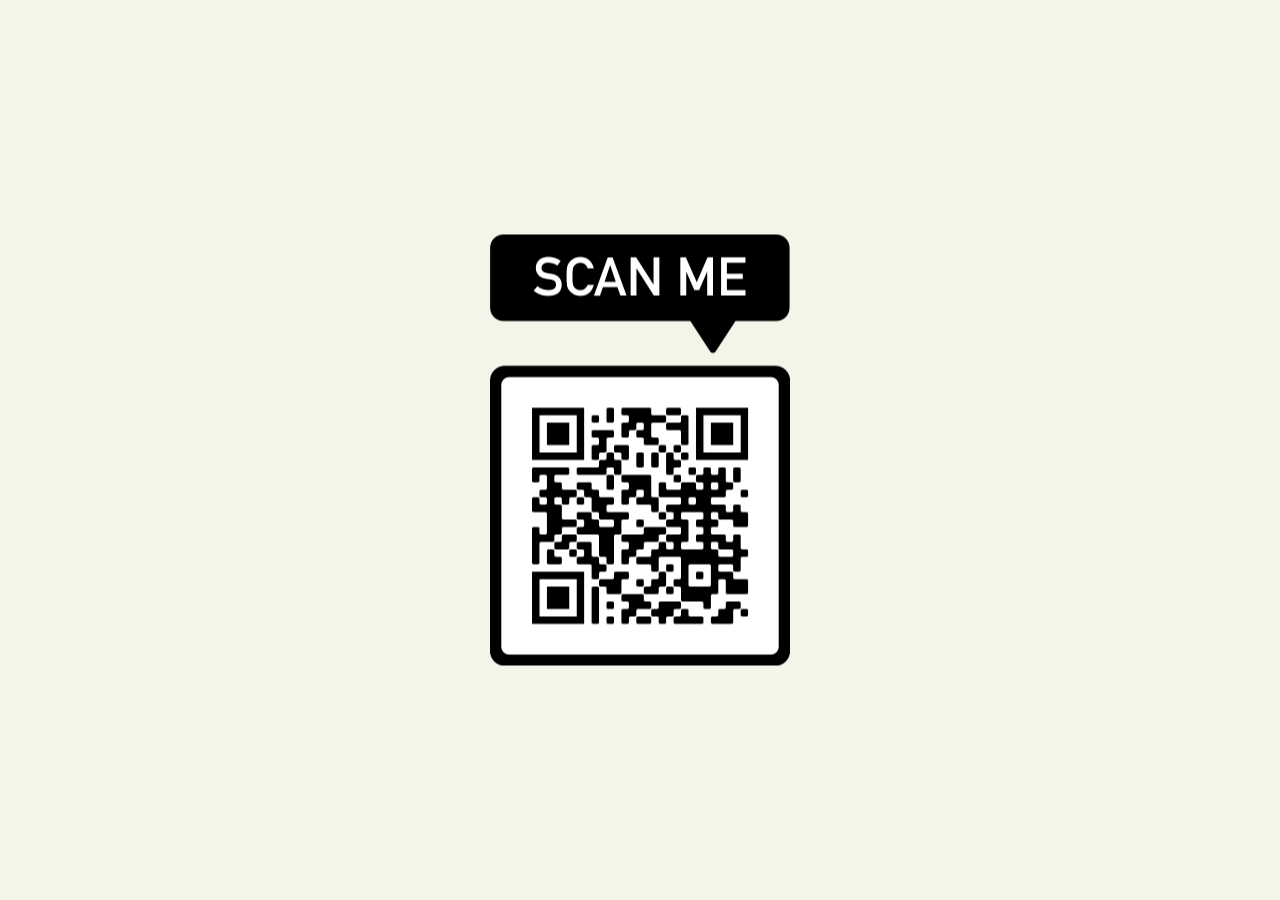
<file: qr.html>
<!DOCTYPE html>
<html lang="en">

<head>

    <title>Cumple de la Marina - Curiosidades que no sabias hace 5 minutos</title>
    <meta charset="utf-8">
    <meta name="viewport" content="width=device-width, initial-scale=1">
    <link rel="stylesheet" href="https://cdn.jsdelivr.net/npm/bootstrap@4.5.3/dist/css/bootstrap.min.css"
        integrity="sha384-TX8t27EcRE3e/ihU7zmQxVncDAy5uIKz4rEkgIXeMed4M0jlfIDPvg6uqKI2xXr2" crossorigin="anonymous">
    <link rel="stylesheet" type="text/css" href="main.css">

</head>
<body>
    
    <div>
        <img src="frame.png" id = 'img' class="rounded mx-auto d-block" alt="A volar!">
    </div>

    <script src="https://code.jquery.com/jquery-3.5.1.min.js"
        integrity="sha256-9/aliU8dGd2tb6OSsuzixeV4y/faTqgFtohetphbbj0=" crossorigin="anonymous"></script>
    <script src="https://cdn.jsdelivr.net/npm/bootstrap@4.5.3/dist/js/bootstrap.min.js"
        integrity="sha384-w1Q4orYjBQndcko6MimVbzY0tgp4pWB4lZ7lr30WKz0vr/aWKhXdBNmNb5D92v7s"
        crossorigin="anonymous"></script>
</body>

</html>
</file>
<file: main.css>
body {
    padding: 0;
    margin: 0;
    background: #f2f6e9;
}

.navbar {
    background: #4343ab;
}

.nav-link,
.navbar-brand {
    color: #fff;
    cursor: pointer;
}

.nav-link {
    margin-right: 1em !important;
}

.nav-link:hover {
    color: #000;
}

.navbar-collapse {
    justify-content: flex-start;
}

#msg {
   display : none;
}

#img {
    margin: 0;
    position: absolute;
    top: 50%;
    left: 50%;
    transform: translate(-50%, -50%);
        
}
</file>
